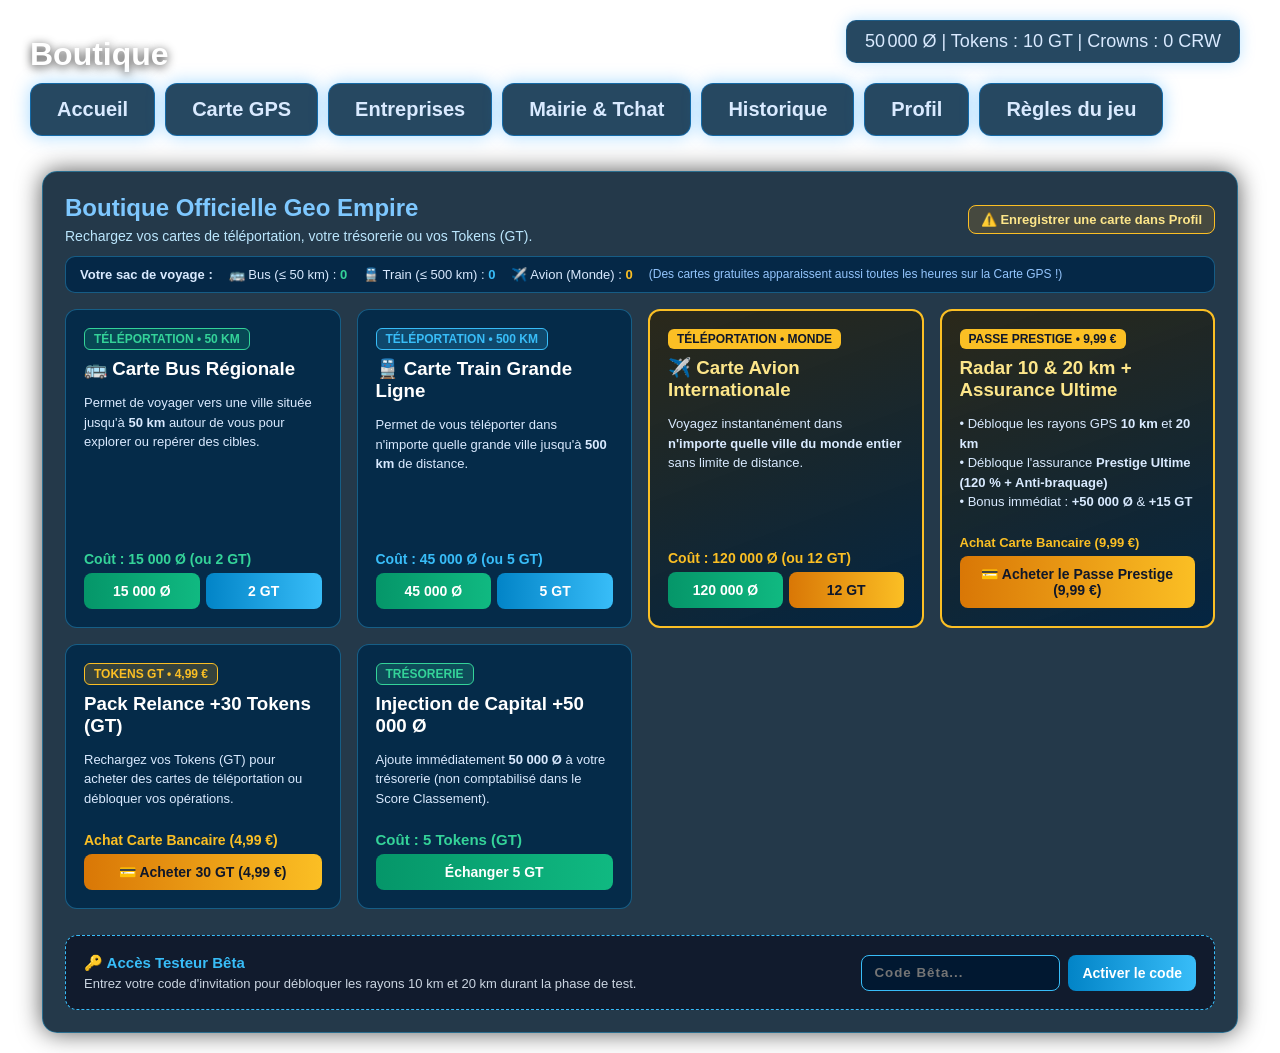
<file: boutique.html>
<!DOCTYPE html>
<html lang="fr">
<head>
    <meta charset="UTF-8">
    <meta name="viewport" content="width=device-width, initial-scale=1.0">
    <title>Geo Empire – Boutique</title>
    <link rel="stylesheet" href="style.css">
    <style>
        .boutique-wrapper {
            max-width: 1150px;
            margin: 20px auto;
            padding: 22px;
            background: rgba(0, 25, 45, 0.86);
            border: 1px solid rgba(56, 189, 248, 0.4);
            border-radius: 15px;
            backdrop-filter: blur(10px);
            color: #d9eaff;
            box-shadow: 0 0 25px rgba(0, 0, 0, 0.65);
        }
        .boutique-grid {
            display: grid;
            grid-template-columns: repeat(auto-fit, minmax(260px, 1fr));
            gap: 16px;
            margin-top: 16px;
        }
        .pack-card {
            background: rgba(0, 42, 75, 0.85);
            border: 1px solid rgba(56, 189, 248, 0.35);
            border-radius: 12px;
            padding: 18px;
            display: flex;
            flex-direction: column;
            justify-content: space-between;
            gap: 10px;
        }
        .pack-card.premium {
            border: 2px solid #fbbf24;
            background: linear-gradient(160deg, rgba(45, 35, 10, 0.75), rgba(0, 35, 65, 0.9));
        }
        .pack-badge {
            display: inline-block;
            padding: 3px 9px;
            border-radius: 6px;
            font-size: 12px;
            font-weight: bold;
            width: fit-content;
        }
        .btn-pack {
            padding: 10px 14px;
            border: none;
            border-radius: 8px;
            background: linear-gradient(90deg, #0284c7, #38bdf8);
            color: #fff;
            font-weight: bold;
            cursor: pointer;
            font-size: 14px;
            margin-top: 6px;
            width: 100%;
        }
        .btn-pack:hover { filter: brightness(1.12); }
        .btn-pack.or { background: linear-gradient(90deg, #d97706, #fbbf24); color: #0f172a; }
        .btn-pack.vert { background: linear-gradient(90deg, #059669, #10b981); }
        .beta-box {
            margin-top: 26px;
            padding: 18px;
            border-radius: 12px;
            background: rgba(15, 23, 42, 0.85);
            border: 1px dashed #38bdf8;
            display: flex;
            flex-wrap: wrap;
            justify-content: space-between;
            align-items: center;
            gap: 14px;
        }
        .beta-form {
            display: flex;
            gap: 8px;
            flex-wrap: wrap;
        }
        .beta-form input {
            padding: 9px 12px;
            border-radius: 8px;
            border: 1px solid #38bdf8;
            background: rgba(0, 25, 50, 0.95);
            color: #fff;
            font-weight: bold;
            letter-spacing: 1px;
        }
    </style>
</head>

<body>

<header style="padding: 15px 30px;">
    <h1 style="color: white; text-shadow: 0 2px 10px rgba(0,0,0,0.8); margin-bottom: 10px;">Boutique</h1>
    <nav style="display: flex; flex-wrap: wrap; gap: 10px;">
        <a href="index.html">Accueil</a>
        <a href="carte.html">Carte GPS</a>
        <a href="entreprises.html">Entreprises</a>
        <a href="mairie.html">Mairie & Tchat</a>
        <a href="historique.html">Historique</a>
        <a href="profil.html">Profil</a>
        <a href="regles.html">Règles du jeu</a>
    </nav>
</header>

<div id="topbar">
    <span id="solde">50 000</span> Ø
    | Tokens : <span id="tokens">10</span> GT
    | Crowns : <span id="crowns">0</span> CRW
</div>

<main class="boutique-wrapper">
    <div style="display:flex; justify-content:space-between; align-items:center; flex-wrap:wrap; gap:10px;">
        <div>
            <h2 style="color: #7ec8ff; margin: 0;">Boutique Officielle Geo Empire</h2>
            <p style="font-size: 14px; color: #bae6fd; margin: 6px 0 0 0;">Rechargez vos cartes de téléportation, votre trésorerie ou vos Tokens (GT).</p>
        </div>
        <div id="info-carte-boutique" style="font-size: 13px;"></div>
    </div>

    <div style="margin-top:12px; padding:10px 14px; background:rgba(0,38,72,0.85); border-radius:10px; border:1px solid rgba(56,189,248,0.35); display:flex; flex-wrap:wrap; gap:16px; font-size:13px;">
        <span><strong>Votre sac de voyage :</strong></span>
        <span>🚌 Bus (≤ 50 km) : <strong id="stock-bus" style="color:#34d399;">0</strong></span>
        <span>🚆 Train (≤ 500 km) : <strong id="stock-train" style="color:#38bdf8;">0</strong></span>
        <span>✈️ Avion (Monde) : <strong id="stock-avion" style="color:#fbbf24;">0</strong></span>
        <span style="color:#93c5fd; font-size:12px;">(Des cartes gratuites apparaissent aussi toutes les heures sur la Carte GPS !)</span>
    </div>

    <div class="boutique-grid">
        <!-- CARTE TELEPORTATION BUS -->
        <div class="pack-card">
            <div>
                <span class="pack-badge" style="background:rgba(16,185,129,0.2); color:#34d399; border:1px solid #34d399;">TÉLÉPORTATION • 50 KM</span>
                <h3 style="margin: 8px 0; color: #fff;">🚌 Carte Bus Régionale</h3>
                <p style="font-size: 13px; line-height: 1.5;">
                    Permet de voyager vers une ville située jusqu'à <strong>50 km</strong> autour de vous pour explorer ou repérer des cibles.
                </p>
            </div>
            <div>
                <div style="font-size: 14px; font-weight: bold; color: #34d399;">Coût : 15 000 Ø (ou 2 GT)</div>
                <div style="display:flex; gap:6px;">
                    <button class="btn-pack vert" data-tp-achat="bus-geo">15 000 Ø</button>
                    <button class="btn-pack" data-tp-achat="bus-gt">2 GT</button>
                </div>
            </div>
        </div>

        <!-- CARTE TELEPORTATION TRAIN -->
        <div class="pack-card">
            <div>
                <span class="pack-badge" style="background:rgba(56,189,248,0.2); color:#38bdf8; border:1px solid #38bdf8;">TÉLÉPORTATION • 500 KM</span>
                <h3 style="margin: 8px 0; color: #fff;">🚆 Carte Train Grande Ligne</h3>
                <p style="font-size: 13px; line-height: 1.5;">
                    Permet de vous téléporter dans n'importe quelle grande ville jusqu'à <strong>500 km</strong> de distance.
                </p>
            </div>
            <div>
                <div style="font-size: 14px; font-weight: bold; color: #38bdf8;">Coût : 45 000 Ø (ou 5 GT)</div>
                <div style="display:flex; gap:6px;">
                    <button class="btn-pack vert" data-tp-achat="train-geo">45 000 Ø</button>
                    <button class="btn-pack" data-tp-achat="train-gt">5 GT</button>
                </div>
            </div>
        </div>

        <!-- CARTE TELEPORTATION AVION -->
        <div class="pack-card premium">
            <div>
                <span class="pack-badge" style="background:#fbbf24; color:#0f172a;">TÉLÉPORTATION • MONDE</span>
                <h3 style="margin: 8px 0; color: #fde68a;">✈️ Carte Avion Internationale</h3>
                <p style="font-size: 13px; line-height: 1.5;">
                    Voyagez instantanément dans <strong>n'importe quelle ville du monde entier</strong> sans limite de distance.
                </p>
            </div>
            <div>
                <div style="font-size: 14px; font-weight: bold; color: #fbbf24;">Coût : 120 000 Ø (ou 12 GT)</div>
                <div style="display:flex; gap:6px;">
                    <button class="btn-pack vert" data-tp-achat="avion-geo">120 000 Ø</button>
                    <button class="btn-pack or" data-tp-achat="avion-gt">12 GT</button>
                </div>
            </div>
        </div>

        <!-- PASSE PRESTIGE -->
        <div class="pack-card premium">
            <div>
                <span class="pack-badge" style="background:#fbbf24; color:#0f172a;">PASSE PRESTIGE • 9,99 €</span>
                <h3 style="margin: 8px 0; color: #fde68a;">Radar 10 & 20 km + Assurance Ultime</h3>
                <p style="font-size: 13px; line-height: 1.5;">
                    • Débloque les rayons GPS <strong>10 km</strong> et <strong>20 km</strong><br>
                    • Débloque l'assurance <strong>Prestige Ultime (120 % + Anti-braquage)</strong><br>
                    • Bonus immédiat : <strong>+50 000 Ø</strong> & <strong>+15 GT</strong>
                </p>
            </div>
            <div>
                <div style="font-size: 13px; font-weight: bold; color: #fbbf24;">Achat Carte Bancaire (9,99 €)</div>
                <button id="btn-pack-premium" class="btn-pack or">💳 Acheter le Passe Prestige (9,99 €)</button>
            </div>
        </div>

        <!-- PACK 30 TOKENS (GT) -->
        <div class="pack-card">
            <div>
                <span class="pack-badge" style="background:rgba(245,158,11,0.2); color:#fbbf24; border:1px solid #fbbf24;">TOKENS GT • 4,99 €</span>
                <h3 style="margin: 8px 0; color: #fff;">Pack Relance +30 Tokens (GT)</h3>
                <p style="font-size: 13px; line-height: 1.5;">
                    Rechargez vos Tokens (GT) pour acheter des cartes de téléportation ou débloquer vos opérations.
                </p>
            </div>
            <div>
                <div style="font-size: 14px; font-weight: bold; color: #fbbf24;">Achat Carte Bancaire (4,99 €)</div>
                <button class="btn-pack or btn-achat-tokens" data-gt="30" data-prix="4,99 €">💳 Acheter 30 GT (4,99 €)</button>
            </div>
        </div>

        <!-- INJECTION DE CAPITAL -->
        <div class="pack-card">
            <div>
                <span class="pack-badge" style="background:rgba(52,211,153,0.2); color:#34d399; border:1px solid #34d399;">TRÉSORERIE</span>
                <h3 style="margin: 8px 0; color: #fff;">Injection de Capital +50 000 Ø</h3>
                <p style="font-size: 13px; line-height: 1.5;">
                    Ajoute immédiatement <strong>50 000 Ø</strong> à votre trésorerie (non comptabilisé dans le Score Classement).
                </p>
            </div>
            <div>
                <div style="font-size: 15px; font-weight: bold; color: #34d399;">Coût : 5 Tokens (GT)</div>
                <button class="btn-pack vert" data-achat="capital-50k">Échanger 5 GT</button>
            </div>
        </div>
    </div>

    <!-- ENCART CODE TESTEUR BÊTA -->
    <div class="beta-box">
        <div>
            <strong style="color: #38bdf8; font-size: 15px;">🔑 Accès Testeur Bêta</strong>
            <div id="statut-beta" style="font-size: 13px; color: #cbd5e1; margin-top: 4px;">
                Entrez votre code d'invitation pour débloquer les rayons 10 km et 20 km durant la phase de test.
            </div>
        </div>
        <div class="beta-form">
            <input type="text" id="input-code-beta" placeholder="Code Bêta...">
            <button id="btn-valider-beta" class="btn-pack" style="margin-top:0; width:auto;">Activer le code</button>
        </div>
    </div>
</main>

<script type="module">
    import { getData, saveData, loadData } from "./js/core/geoData.js";

    const CODE_BETA_VALIDE = "GEO-BETA-2026";

    function logBoutique(texte) {
        const data = getData();
        if (!Array.isArray(data.entreprise.historique)) data.entreprise.historique = [];
        const auteur = data.entreprise.utilisateurActif || data.entreprise.pdg || "Fondateur";
        data.entreprise.historique.unshift({
            date: new Date().toLocaleString("fr-FR"),
            auteur,
            message: texte,
            type: "gain"
        });
    }

    function enregistrerCapitalBoutique(montantGeo) {
        const e = getData().entreprise;
        e.capitalInjecteBoutique = Number(e.capitalInjecteBoutique || 0) + Number(montantGeo || 0);
    }

    function estBetaActif() {
        const e = getData().entreprise;
        return e.betaTesteur === true || localStorage.getItem("geoEmpireBeta") === "1";
    }

    function estPassePrestigeActif() {
        const e = getData().entreprise;
        return e.prestigePack === true || localStorage.getItem("prestigePack") === "true";
    }

    function majAffichage() {
        loadData();
        const e = getData().entreprise;
        if (!e.inventaire) e.inventaire = { carteBus: 0, carteTrain: 0, carteAvion: 0 };

        document.getElementById("solde").textContent = (e.argent || 0).toLocaleString("fr-FR");
        document.getElementById("tokens").textContent = (e.tokens || 0).toLocaleString("fr-FR");
        document.getElementById("crowns").textContent = (e.crowns || 0).toLocaleString("fr-FR");

        document.getElementById("stock-bus").textContent = e.inventaire.carteBus || 0;
        document.getElementById("stock-train").textContent = e.inventaire.carteTrain || 0;
        document.getElementById("stock-avion").textContent = e.inventaire.carteAvion || 0;

        const infoCarte = document.getElementById("info-carte-boutique");
        const cb = e.profil?.carteBancaire;
        if (cb) {
            infoCarte.innerHTML = `<span style="background:rgba(16,185,129,0.16); border:1px solid #34d399; color:#34d399; padding:6px 12px; border-radius:8px; font-weight:bold;">💳 ${cb.reseau} •••• ${cb.derniersChiffres}</span>`;
        } else {
            infoCarte.innerHTML = `<a href="profil.html" style="background:rgba(245,158,11,0.16); border:1px solid #fbbf24; color:#fde68a; padding:6px 12px; border-radius:8px; text-decoration:none; font-weight:bold;">⚠️ Enregistrer une carte dans Profil</a>`;
        }

        const btnPrem = document.getElementById("btn-pack-premium");
        if (estPassePrestigeActif()) {
            btnPrem.textContent = "✓ Passe Prestige Actif";
            btnPrem.disabled = true;
            btnPrem.style.opacity = "0.7";
        }

        const statutBeta = document.getElementById("statut-beta");
        if (estBetaActif()) {
            statutBeta.innerHTML = `<span style="color:#34d399; font-weight:bold;">✓ Accès Testeur Bêta actif : rayons 10 km et 20 km débloqués sur la Carte GPS.</span>`;
        }
    }

    // Achat des cartes de téléportation (Bus / Train / Avion)
    document.querySelectorAll("[data-tp-achat]").forEach(btn => {
        btn.addEventListener("click", () => {
            const e = getData().entreprise;
            if (!e.inventaire) e.inventaire = { carteBus: 0, carteTrain: 0, carteAvion: 0 };
            const code = btn.dataset.tpAchat;

            const tarifs = {
                "bus-geo":   { cle: "carteBus",   nom: "Carte Bus (50 km)",    devise: "geo", prix: 15000 },
                "bus-gt":    { cle: "carteBus",   nom: "Carte Bus (50 km)",    devise: "gt",  prix: 2 },
                "train-geo": { cle: "carteTrain", nom: "Carte Train (500 km)", devise: "geo", prix: 45000 },
                "train-gt":  { cle: "carteTrain", nom: "Carte Train (500 km)", devise: "gt",  prix: 5 },
                "avion-geo": { cle: "carteAvion", nom: "Carte Avion (Monde)",  devise: "geo", prix: 120000 },
                "avion-gt":  { cle: "carteAvion", nom: "Carte Avion (Monde)",  devise: "gt",  prix: 12 }
            };

            const t = tarifs[code];
            if (!t) return;

            if (t.devise === "geo") {
                if ((e.argent || 0) < t.prix) return alert(`Fonds insuffisants (${t.prix.toLocaleString("fr-FR")} Ø requis).`);
                e.argent -= t.prix;
            } else {
                if ((e.tokens || 0) < t.prix) return alert(`Tokens insuffisants (${t.prix} GT requis).`);
                e.tokens -= t.prix;
            }

            e.inventaire[t.cle] = (e.inventaire[t.cle] || 0) + 1;
            logBoutique(`Achat Boutique : +1 ${t.nom}`);
            saveData();
            majAffichage();
            alert(`+1 ${t.nom} ajoutée à votre inventaire ! Rendez-vous sur la Carte GPS pour l'utiliser.`);
        });
    });

    document.getElementById("btn-pack-premium").addEventListener("click", () => {
        const e = getData().entreprise;
        if (estPassePrestigeActif()) return;

        const cb = e.profil?.carteBancaire;
        if (!cb) {
            if (confirm("Aucune carte n'est encore enregistrée sur votre profil. Voulez-vous ouvrir votre Profil pour l'ajouter ?")) {
                window.location.href = "profil.html";
            }
            return;
        }

        if (!confirm(`Confirmer le paiement de 9,99 € avec votre carte ${cb.reseau} •••• ${cb.derniersChiffres} (${cb.titulaire}) ?`)) {
            return;
        }

        e.prestigePack = true;
        localStorage.setItem("prestigePack", "true");
        e.argent = (e.argent || 0) + 50000;
        e.tokens = (e.tokens || 0) + 15;
        enregistrerCapitalBoutique(50000);
        logBoutique(`Achat Passe Prestige via carte •••• ${cb.derniersChiffres} (+50 000 Ø et +15 GT)`);
        saveData();
        majAffichage();
        alert("Passe Prestige activé !");
    });

    document.querySelectorAll(".btn-achat-tokens").forEach(btn => {
        btn.addEventListener("click", () => {
            const e = getData().entreprise;
            const cb = e.profil?.carteBancaire;
            if (!cb) {
                if (confirm("Aucune carte n'est encore enregistrée sur votre profil. Voulez-vous ouvrir votre Profil pour l'ajouter ?")) {
                    window.location.href = "profil.html";
                }
                return;
            }

            const nbGt = Number(btn.dataset.gt || 0);
            const prix = btn.dataset.prix || "";
            if (!confirm(`Confirmer l'achat de +${nbGt} Tokens (GT) pour ${prix} avec votre carte ${cb.reseau} •••• ${cb.derniersChiffres} ?`)) {
                return;
            }

            e.tokens = (e.tokens || 0) + nbGt;
            logBoutique(`Achat Boutique : +${nbGt} Tokens (GT) via carte •••• ${cb.derniersChiffres}`);
            saveData();
            majAffichage();
            alert(`+${nbGt} Tokens (GT) ajoutés à votre compte !`);
        });
    });

    document.querySelectorAll("[data-achat]").forEach(btn => {
        btn.addEventListener("click", () => {
            const e = getData().entreprise;
            const type = btn.dataset.achat;

            if (type === "capital-50k") {
                if ((e.tokens || 0) < 5) return alert("Tokens (GT) insuffisants (5 GT requis).");
                e.tokens -= 5;
                e.argent = (e.argent || 0) + 50000;
                enregistrerCapitalBoutique(50000);
                logBoutique("Échange Boutique : +50 000 Ø contre 5 GT (hors classement)");
            }

            saveData();
            majAffichage();
        });
    });

    document.getElementById("btn-valider-beta").addEventListener("click", () => {
        const saisie = document.getElementById("input-code-beta").value.trim().toUpperCase();
        if (saisie === CODE_BETA_VALIDE) {
            const e = getData().entreprise;
            e.betaTesteur = true;
            localStorage.setItem("geoEmpireBeta", "1");
            logBoutique("Activation de l'accès Testeur Bêta");
            saveData();
            majAffichage();
            alert("Code Bêta validé !");
        } else {
            alert("Code Bêta invalide.");
        }
    });

    majAffichage();
</script>

</body>
</html>
</file>
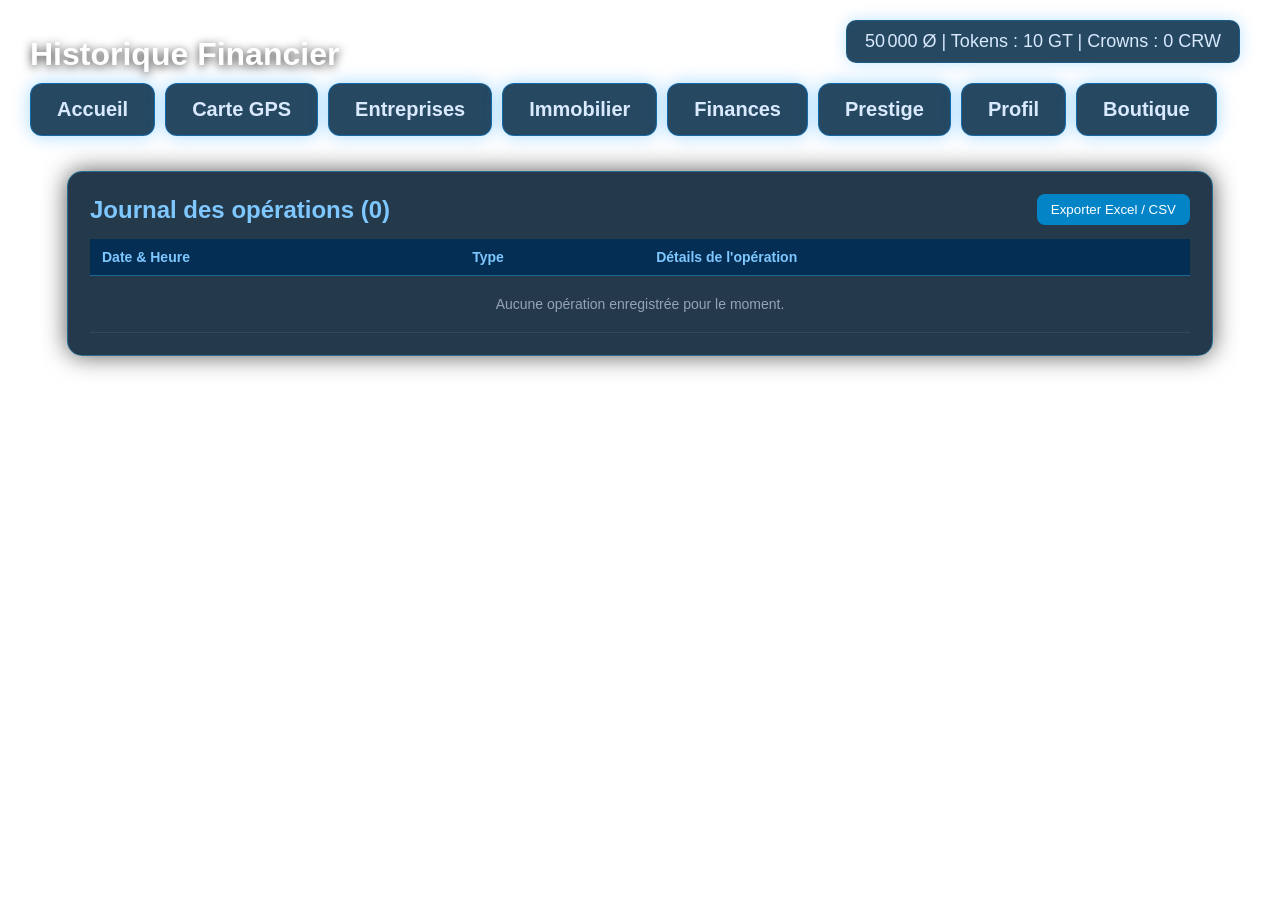
<file: historique.html>
<!DOCTYPE html>
<html lang="fr">
<head>
    <meta charset="UTF-8">
    <meta name="viewport" content="width=device-width, initial-scale=1.0">
    <title>Geo Empire – Historique Financier</title>
    <link rel="stylesheet" href="style.css">
    <style>
        .hist-wrapper {
            max-width: 1100px;
            margin: 20px auto;
            padding: 22px;
            background: rgba(0, 25, 45, 0.86);
            border: 1px solid rgba(56, 189, 248, 0.4);
            border-radius: 15px;
            backdrop-filter: blur(10px);
            color: #d9eaff;
            box-shadow: 0 0 25px rgba(0, 0, 0, 0.65);
        }
        .hist-table {
            width: 100%;
            border-collapse: collapse;
            margin-top: 14px;
            font-size: 14px;
        }
        .hist-table th {
            text-align: left;
            padding: 10px 12px;
            background: rgba(0, 45, 85, 0.9);
            color: #7ec8ff;
            border-bottom: 1px solid rgba(56, 189, 248, 0.4);
        }
        .hist-table td {
            padding: 10px 12px;
            border-bottom: 1px solid rgba(255, 255, 255, 0.08);
        }
        .hist-badge {
            display: inline-block;
            padding: 2px 8px;
            border-radius: 5px;
            font-size: 11px;
            font-weight: bold;
            background: rgba(255, 255, 255, 0.1);
        }
    </style>
</head>

<body>

<header style="padding: 15px 30px;">
    <h1 style="color: white; text-shadow: 0 2px 10px rgba(0,0,0,0.8); margin-bottom: 10px;">Historique Financier</h1>
    <nav style="display: flex; flex-wrap: wrap; gap: 10px;">
        <a href="index.html">Accueil</a>
        <a href="carte.html">Carte GPS</a>
        <a href="entreprises.html">Entreprises</a>
        <a href="immobilier.html">Immobilier</a>
        <a href="finances.html">Finances</a>
        <a href="prestige.html">Prestige</a>
        <a href="profil.html">Profil</a>
        <a href="boutique.html">Boutique</a>
    </nav>
</header>

<div id="topbar">
    <span id="solde">0</span> Ø
    | Tokens : <span id="tokens">0</span> GT
    | Crowns : <span id="crowns">0</span> CRW
</div>

<main class="hist-wrapper">
    <div style="display: flex; justify-content: space-between; align-items: center; flex-wrap: wrap; gap: 10px;">
        <h2 style="color: #7ec8ff; margin: 0;">Journal des opérations (<span id="nb-operations">0</span>)</h2>
        <button id="btn-export-csv" class="premium-btn" style="margin: 0; background: #0284c7;">Exporter Excel / CSV</button>
    </div>

    <div style="overflow-x: auto;">
        <table class="hist-table">
            <thead>
                <tr>
                    <th>Date & Heure</th>
                    <th>Type</th>
                    <th>Détails de l'opération</th>
                </tr>
            </thead>
            <tbody id="tbody-historique"></tbody>
        </table>
    </div>
</main>

<script type="module">
    import { getData } from "./js/core/geoData.js";

    const BADGES = {
        achat: { label: "ACHAT", couleur: "#38bdf8" },
        gain: { label: "RECETTE", couleur: "#34d399" },
        depense: { label: "DÉPENSE", couleur: "#f87171" },
        gestion: { label: "GOUVERNANCE", couleur: "#fbbf24" },
        prestige: { label: "HOLDING / PRESTIGE", couleur: "#c084fc" },
        boutique: { label: "BOUTIQUE", couleur: "#f472b6" },
        info: { label: "INFO", couleur: "#94a3b8" }
    };

    function afficherHistorique() {
        const e = getData().entreprise;

        document.getElementById("solde").textContent = (e.argent || 0).toLocaleString("fr-FR");
        document.getElementById("tokens").textContent = (e.tokens || 0).toLocaleString("fr-FR");
        document.getElementById("crowns").textContent = (e.crowns || 0).toLocaleString("fr-FR");

        const liste = Array.isArray(e.historique) ? e.historique : [];
        document.getElementById("nb-operations").textContent = liste.length;

        const tbody = document.getElementById("tbody-historique");
        if (liste.length === 0) {
            tbody.innerHTML = `<tr><td colspan="3" style="text-align:center; color:#94a3b8; padding:20px;">Aucune opération enregistrée pour le moment.</td></tr>`;
            return;
        }

        tbody.innerHTML = liste.map(item => {
            const cfg = BADGES[item.type] || BADGES.info;
            const texte = item.message || item.texte || "Opération enregistrée";
            return `
                <tr>
                    <td style="white-space:nowrap; color:#94a3b8;">${item.date || "-"}</td>
                    <td><span class="hist-badge" style="color:${cfg.couleur};">${cfg.label}</span></td>
                    <td>${texte}</td>
                </tr>
            `;
        }).join("");
    }

    document.getElementById("btn-export-csv").addEventListener("click", () => {
        const liste = getData().entreprise.historique || [];
        if (liste.length === 0) return alert("Aucune donnée à exporter.");

        let csv = "Date;Type;Details\n";
        liste.forEach(item => {
            const texte = (item.message || item.texte || "").replace(/;/g, ",");
            csv += `${item.date || ""};${item.type || "info"};${texte}\n`;
        });

        const blob = new Blob([csv], { type: "text/csv;charset=utf-8;" });
        const url = URL.createObjectURL(blob);
        const a = document.createElement("a");
        a.href = url;
        a.download = "geo_empire_historique.csv";
        a.click();
        URL.revokeObjectURL(url);
    });

    afficherHistorique();
</script>

</body>
</html>
</file>
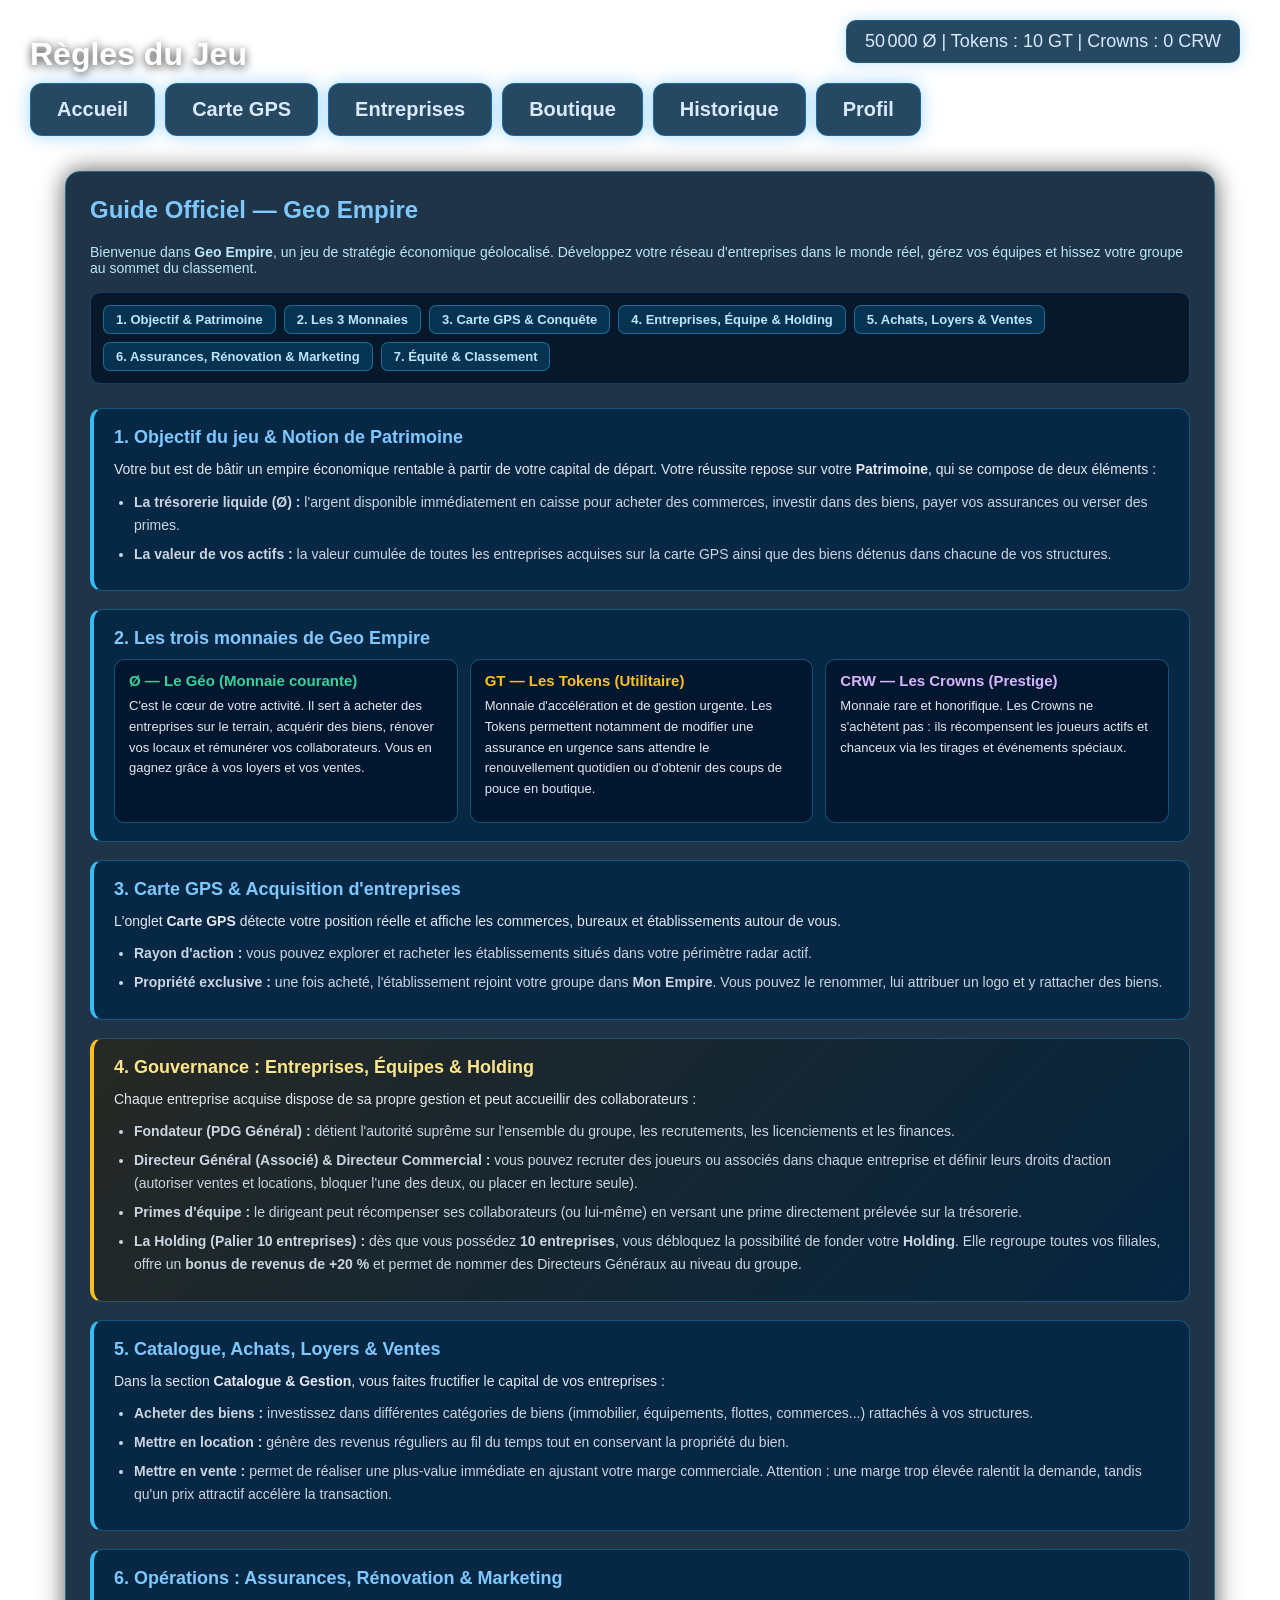
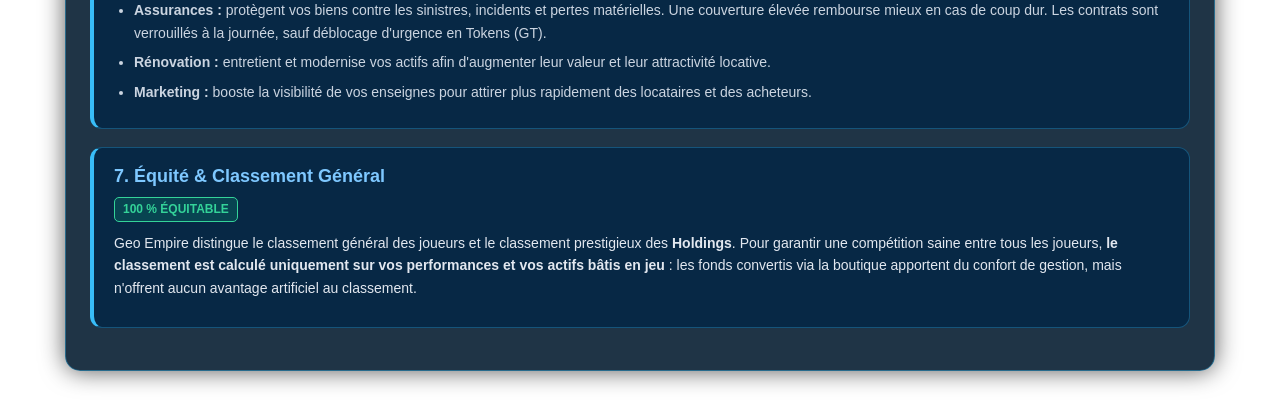
<file: regles.html>
<!DOCTYPE html>
<html lang="fr">
<head>
    <meta charset="UTF-8">
    <meta name="viewport" content="width=device-width, initial-scale=1.0">
    <title>Geo Empire – Règles du Jeu</title>
    <link rel="stylesheet" href="style.css">
    <style>
        .regles-wrapper {
            max-width: 1100px;
            margin: 20px auto 40px auto;
            padding: 24px;
            background: rgba(0, 25, 45, 0.88);
            border: 1px solid rgba(56, 189, 248, 0.4);
            border-radius: 15px;
            backdrop-filter: blur(10px);
            color: #d9eaff;
            box-shadow: 0 0 25px rgba(0, 0, 0, 0.65);
        }
        .regles-sommaire {
            display: flex;
            flex-wrap: wrap;
            gap: 8px;
            margin: 16px 0 24px 0;
            padding: 12px;
            background: rgba(0, 15, 35, 0.75);
            border-radius: 10px;
            border: 1px solid rgba(56, 189, 248, 0.25);
        }
        .regles-sommaire a {
            padding: 6px 12px;
            border-radius: 7px;
            background: rgba(2, 132, 199, 0.25);
            border: 1px solid rgba(56, 189, 248, 0.4);
            color: #bae6fd;
            text-decoration: none;
            font-size: 13px;
            font-weight: bold;
        }
        .regles-sommaire a:hover {
            background: #0284c7;
            color: #fff;
        }
        .regle-section {
            background: rgba(0, 38, 70, 0.78);
            border: 1px solid rgba(56, 189, 248, 0.3);
            border-left: 4px solid #38bdf8;
            border-radius: 12px;
            padding: 18px 20px;
            margin-bottom: 18px;
        }
        .regle-section.or {
            border-left-color: #fbbf24;
            background: linear-gradient(135deg, rgba(45, 32, 8, 0.55), rgba(0, 35, 65, 0.85));
        }
        .regle-section h3 {
            margin: 0 0 10px 0;
            color: #7ec8ff;
            font-size: 18px;
        }
        .regle-section.or h3 {
            color: #fde68a;
        }
        .regle-section p {
            margin: 0 0 10px 0;
            font-size: 14px;
            line-height: 1.6;
            color: #e2e8f0;
        }
        .regle-section ul {
            margin: 0;
            padding-left: 20px;
            font-size: 14px;
            line-height: 1.65;
            color: #cbd5e1;
        }
        .regle-section li {
            margin-bottom: 6px;
        }
        .monnaie-grid {
            display: grid;
            grid-template-columns: repeat(auto-fit, minmax(240px, 1fr));
            gap: 12px;
            margin-top: 10px;
        }
        .monnaie-carte {
            background: rgba(0, 20, 45, 0.85);
            border: 1px solid rgba(56, 189, 248, 0.35);
            border-radius: 10px;
            padding: 12px 14px;
        }
        .tag-info {
            display: inline-block;
            padding: 2px 8px;
            border-radius: 5px;
            font-size: 12px;
            font-weight: bold;
            background: rgba(16, 185, 129, 0.2);
            color: #34d399;
            border: 1px solid #34d399;
        }
    </style>
</head>

<body>

<header style="padding: 15px 30px;">
    <h1 style="color: white; text-shadow: 0 2px 10px rgba(0,0,0,0.8); margin-bottom: 10px;">Règles du Jeu</h1>
    <nav style="display: flex; flex-wrap: wrap; gap: 10px;">
        <a href="index.html">Accueil</a>
        <a href="carte.html">Carte GPS</a>
        <a href="entreprises.html">Entreprises</a>
        <a href="boutique.html">Boutique</a>
        <a href="historique.html">Historique</a>
        <a href="profil.html">Profil</a>
    </nav>
</header>

<div id="topbar">
    <span id="solde">50 000</span> Ø
    | Tokens : <span id="tokens">10</span> GT
    | Crowns : <span id="crowns">0</span> CRW
</div>

<main class="regles-wrapper">
    <h2 style="color: #7ec8ff; margin-top: 0;">Guide Officiel — Geo Empire</h2>
    <p style="font-size: 14px; color: #bae6fd;">
        Bienvenue dans <strong>Geo Empire</strong>, un jeu de stratégie économique géolocalisé. Développez votre réseau d'entreprises dans le monde réel, gérez vos équipes et hissez votre groupe au sommet du classement.
    </p>

    <div class="regles-sommaire">
        <a href="#objectif">1. Objectif & Patrimoine</a>
        <a href="#monnaies">2. Les 3 Monnaies</a>
        <a href="#carte">3. Carte GPS & Conquête</a>
        <a href="#entreprises">4. Entreprises, Équipe & Holding</a>
        <a href="#achats-ventes">5. Achats, Loyers & Ventes</a>
        <a href="#operations">6. Assurances, Rénovation & Marketing</a>
        <a href="#classement">7. Équité & Classement</a>
    </div>

    <!-- 1. OBJECTIF & PATRIMOINE -->
    <section id="objectif" class="regle-section">
        <h3>1. Objectif du jeu & Notion de Patrimoine</h3>
        <p>
            Votre but est de bâtir un empire économique rentable à partir de votre capital de départ. Votre réussite repose sur votre <strong>Patrimoine</strong>, qui se compose de deux éléments :
        </p>
        <ul>
            <li><strong>La trésorerie liquide (Ø) :</strong> l'argent disponible immédiatement en caisse pour acheter des commerces, investir dans des biens, payer vos assurances ou verser des primes.</li>
            <li><strong>La valeur de vos actifs :</strong> la valeur cumulée de toutes les entreprises acquises sur la carte GPS ainsi que des biens détenus dans chacune de vos structures.</li>
        </ul>
    </section>

    <!-- 2. LES 3 MONNAIES -->
    <section id="monnaies" class="regle-section">
        <h3>2. Les trois monnaies de Geo Empire</h3>
        <div class="monnaie-grid">
            <div class="monnaie-carte">
                <strong style="color: #34d399; font-size: 15px;">Ø — Le Géo (Monnaie courante)</strong>
                <p style="margin-top: 6px; font-size: 13px;">
                    C'est le cœur de votre activité. Il sert à acheter des entreprises sur le terrain, acquérir des biens, rénover vos locaux et rémunérer vos collaborateurs. Vous en gagnez grâce à vos loyers et vos ventes.
                </p>
            </div>
            <div class="monnaie-carte">
                <strong style="color: #fbbf24; font-size: 15px;">GT — Les Tokens (Utilitaire)</strong>
                <p style="margin-top: 6px; font-size: 13px;">
                    Monnaie d'accélération et de gestion urgente. Les Tokens permettent notamment de modifier une assurance en urgence sans attendre le renouvellement quotidien ou d'obtenir des coups de pouce en boutique.
                </p>
            </div>
            <div class="monnaie-carte">
                <strong style="color: #d8b4fe; font-size: 15px;">CRW — Les Crowns (Prestige)</strong>
                <p style="margin-top: 6px; font-size: 13px;">
                    Monnaie rare et honorifique. Les Crowns ne s'achètent pas : ils récompensent les joueurs actifs et chanceux via les tirages et événements spéciaux.
                </p>
            </div>
        </div>
    </section>

    <!-- 3. CARTE GPS -->
    <section id="carte" class="regle-section">
        <h3>3. Carte GPS & Acquisition d'entreprises</h3>
        <p>
            L'onglet <strong>Carte GPS</strong> détecte votre position réelle et affiche les commerces, bureaux et établissements autour de vous.
        </p>
        <ul>
            <li><strong>Rayon d'action :</strong> vous pouvez explorer et racheter les établissements situés dans votre périmètre radar actif.</li>
            <li><strong>Propriété exclusive :</strong> une fois acheté, l'établissement rejoint votre groupe dans <strong>Mon Empire</strong>. Vous pouvez le renommer, lui attribuer un logo et y rattacher des biens.</li>
        </ul>
    </section>

    <!-- 4. ENTREPRISES, ÉQUIPE & HOLDING -->
    <section id="entreprises" class="regle-section or">
        <h3>4. Gouvernance : Entreprises, Équipes & Holding</h3>
        <p>
            Chaque entreprise acquise dispose de sa propre gestion et peut accueillir des collaborateurs :
        </p>
        <ul>
            <li><strong>Fondateur (PDG Général) :</strong> détient l'autorité suprême sur l'ensemble du groupe, les recrutements, les licenciements et les finances.</li>
            <li><strong>Directeur Général (Associé) & Directeur Commercial :</strong> vous pouvez recruter des joueurs ou associés dans chaque entreprise et définir leurs droits d'action (autoriser ventes et locations, bloquer l'une des deux, ou placer en lecture seule).</li>
            <li><strong>Primes d'équipe :</strong> le dirigeant peut récompenser ses collaborateurs (ou lui-même) en versant une prime directement prélevée sur la trésorerie.</li>
            <li><strong>La Holding (Palier 10 entreprises) :</strong> dès que vous possédez <strong>10 entreprises</strong>, vous débloquez la possibilité de fonder votre <strong>Holding</strong>. Elle regroupe toutes vos filiales, offre un <strong>bonus de revenus de +20 %</strong> et permet de nommer des Directeurs Généraux au niveau du groupe.</li>
        </ul>
    </section>

    <!-- 5. ACHATS, LOYERS & VENTES -->
    <section id="achats-ventes" class="regle-section">
        <h3>5. Catalogue, Achats, Loyers & Ventes</h3>
        <p>
            Dans la section <strong>Catalogue & Gestion</strong>, vous faites fructifier le capital de vos entreprises :
        </p>
        <ul>
            <li><strong>Acheter des biens :</strong> investissez dans différentes catégories de biens (immobilier, équipements, flottes, commerces...) rattachés à vos structures.</li>
            <li><strong>Mettre en location :</strong> génère des revenus réguliers au fil du temps tout en conservant la propriété du bien.</li>
            <li><strong>Mettre en vente :</strong> permet de réaliser une plus-value immédiate en ajustant votre marge commerciale. Attention : une marge trop élevée ralentit la demande, tandis qu'un prix attractif accélère la transaction.</li>
        </ul>
    </section>

    <!-- 6. OPÉRATIONS -->
    <section id="operations" class="regle-section">
        <h3>6. Opérations : Assurances, Rénovation & Marketing</h3>
        <ul>
            <li><strong>Assurances :</strong> protègent vos biens contre les sinistres, incidents et pertes matérielles. Une couverture élevée rembourse mieux en cas de coup dur. Les contrats sont verrouillés à la journée, sauf déblocage d'urgence en Tokens (GT).</li>
            <li><strong>Rénovation :</strong> entretient et modernise vos actifs afin d'augmenter leur valeur et leur attractivité locative.</li>
            <li><strong>Marketing :</strong> booste la visibilité de vos enseignes pour attirer plus rapidement des locataires et des acheteurs.</li>
        </ul>
    </section>

    <!-- 7. CLASSEMENT -->
    <section id="classement" class="regle-section">
        <h3>7. Équité & Classement Général</h3>
        <p>
            <span class="tag-info">100 % ÉQUITABLE</span>
        </p>
        <p>
            Geo Empire distingue le classement général des joueurs et le classement prestigieux des <strong>Holdings</strong>. Pour garantir une compétition saine entre tous les joueurs, <strong>le classement est calculé uniquement sur vos performances et vos actifs bâtis en jeu</strong> : les fonds convertis via la boutique apportent du confort de gestion, mais n'offrent aucun avantage artificiel au classement.
        </p>
    </section>
</main>

<script type="module">
    import { getData } from "./js/core/geoData.js";

    const e = getData().entreprise;
    document.getElementById("solde").textContent = (e.argent || 0).toLocaleString("fr-FR");
    document.getElementById("tokens").textContent = (e.tokens || 0).toLocaleString("fr-FR");
    document.getElementById("crowns").textContent = (e.crowns || 0).toLocaleString("fr-FR");
</script>

</body>
</html>
</file>
<file: style.css>
/* ===============================
   FOND PREMIUM
   =============================== */

body {
    background-image: url("https://i.postimg.cc/Hs0s4ctB/OIG1.jpg");
    background-size: cover;
    background-position: center;
    background-repeat: no-repeat;
    background-attachment: fixed;
    margin: 0;
    padding: 0;
    font-family: Arial, sans-serif;
}

/* ===============================
   HEADER ACCUEIL
   =============================== */

#header-accueil {
    text-align: center;
    padding: 25px 0;
    color: white;
    font-size: 32px;
    font-weight: bold;
    text-shadow: 0 0 10px rgba(0,0,0,0.6);
}

/* ===============================
   TOPBAR — BLEU FONCÉ LISIBLE
   =============================== */

#topbar {
    position: absolute;
    top: 20px;
    right: 40px;
    text-align: right;
    font-size: 18px;
    color: #d9eaff;

    padding: 10px 18px;
    background: rgba(0, 40, 70, 0.85);
    border-radius: 10px;
    border: 1px solid rgba(0, 150, 255, 0.25);

    backdrop-filter: blur(6px);
    box-shadow: 0 0 15px rgba(0, 150, 255, 0.25);
}

/* ===============================
   CONSOLE CENTRALE
   =============================== */

#console-principale {
    width: 90%;
    max-width: 900px;
    margin: 60px auto;
    padding: 30px;
    background: rgba(0, 40, 70, 0.45);
    border-radius: 14px;
    border: 1px solid rgba(0, 150, 255, 0.25);
    backdrop-filter: blur(12px);
    text-align: center;
    box-shadow: 0 0 25px rgba(0, 150, 255, 0.15);

    display: flex;
    flex-direction: column;
    align-items: center;
}

/* ===============================
   BOUTONS ACCUEIL
   =============================== */

#console-boutons {
    display: flex;
    justify-content: center;
    flex-wrap: wrap;
    gap: 18px;
    margin-bottom: 25px;
}

.btn-console {
    padding: 14px 22px;
    border: none;
    border-radius: 8px;
    font-size: 18px;
    font-weight: bold;
    cursor: pointer;
    text-transform: uppercase;
    transition: 0.25s ease;
    color: white;
    min-width: 180px;
}

.btn-bleu {
    background: rgba(0, 60, 110, 0.9);
}

.btn-console:hover {
    transform: translateY(-4px);
    box-shadow: 0 0 15px rgba(0, 150, 255, 0.4);
}

/* ===============================
   TEXTE D’ACCUEIL
   =============================== */

#console-contenu {
    margin-top: 20px;
    font-size: 18px;
    color: #d9eaff;
}

/* ===============================
   HUD (BILAN RAPIDE)
   =============================== */

#bilan-rapide {
    position: absolute;
    top: 20px;
    right: 40px;
    text-align: right;
    color: #d9eaff;
    font-size: 18px;
    line-height: 1.4;
    padding: 10px 18px;

    background: rgba(0, 40, 70, 0.75);
    border: 1px solid rgba(0, 150, 255, 0.25);
    border-radius: 10px;

    backdrop-filter: blur(6px);
    box-shadow: 0 0 15px rgba(0, 150, 255, 0.25);
}

#bilan-rapide p {
    margin: 0;
    padding: 0;
}

/* ===============================
   PHOTO ENTREPRISE
   =============================== */

.entreprise-photo-frame {
    width: 120px;
    height: 120px;
    border-radius: 12px;
    overflow: hidden;
    background: #1a1a1a;
    border: 2px solid rgba(255,255,255,0.15);
    display: flex;
    align-items: center;
    justify-content: center;
    margin-bottom: 10px;
}

.entreprise-photo-frame img {
    width: 100%;
    height: 100%;
    object-fit: cover;
}

/* ===============================
   MENU ENTREPRISES
   =============================== */

#entreprises-menu {
    display: flex;
    justify-content: center;
    flex-wrap: wrap;
    gap: 14px;
    margin: 25px 0;
}

#entreprises-menu button {
    padding: 16px 26px !important;
    font-size: 20px !important;
    font-weight: bold;
    border-radius: 12px;
    border: 1px solid rgba(0,150,255,0.45);
    background: rgba(0,40,70,0.85);
    color: #d9eaff;
    cursor: pointer;
    transition: 0.25s ease;
    backdrop-filter: blur(8px);
    box-shadow: 0 0 18px rgba(0,150,255,0.35);
}

#entreprises-menu button:hover {
    transform: translateY(-4px);
    box-shadow: 0 0 25px rgba(0,150,255,0.55);
}

/* ===============================
   BOUTON ACCUEIL
   =============================== */

header nav a {
    display: inline-block !important;
    padding: 14px 26px !important;
    font-size: 20px !important;
    font-weight: bold !important;
    border-radius: 12px !important;
    background: rgba(0,40,70,0.85) !important;
    color: #d9eaff !important;
    border: 1px solid rgba(0,150,255,0.45) !important;
    text-decoration: none !important;
    transition: 0.25s ease !important;
    backdrop-filter: blur(8px) !important;
    box-shadow: 0 0 18px rgba(0,150,255,0.35) !important;
}

header nav a:hover {
    transform: translateY(-4px) !important;
    box-shadow: 0 0 25px rgba(0,150,255,0.55) !important;
}

/* ============================================
   BLOC INFORMATIONS ENTREPRISE
   ============================================ */

#entreprise {
    max-width: 600px;
    margin: 30px auto;
    padding: 25px;
    background: rgba(0, 25, 45, 0.75);
    border-radius: 15px;
    border: 1px solid rgba(0,150,255,0.35);
    box-shadow: 0 0 25px rgba(0,150,255,0.25);
    backdrop-filter: blur(8px);
    color: #d9eaff;
    font-size: 18px;
}

#entreprise h2 {
    text-align: center;
    font-size: 26px;
    margin-bottom: 20px;
    color: #7ec8ff;
    text-shadow: 0 0 8px rgba(0,150,255,0.6);
}

#entreprise label {
    display: block;
    margin-top: 15px;
    font-weight: bold;
    color: #aee0ff;
    font-size: 17px;
}

#entreprise input[type="text"],
#entreprise input[type="number"],
#entreprise select {
    width: 100%;
    padding: 12px;
    margin-top: 6px;
    border-radius: 10px;
    border: 1px solid rgba(0,150,255,0.35);
    background: rgba(0,40,70,0.65);
    color: #d9eaff;
    font-size: 17px;
    box-shadow: inset 0 0 8px rgba(0,150,255,0.25);
}

#entreprise button {
    margin-top: 20px;
    width: 100%;
    padding: 14px;
    font-size: 18px;
    font-weight: bold;
    border-radius: 12px;
    background: rgba(0,60,110,0.85);
    color: #d9eaff;
    border: 1px solid rgba(0,150,255,0.45);
    cursor: pointer;
    transition: 0.25s ease;
    box-shadow: 0 0 15px rgba(0,150,255,0.35);
}

#entreprise button:hover {
    transform: translateY(-3px);
    box-shadow: 0 0 25px rgba(0,150,255,0.55);
}
/* ============================================
   ACHETER — TEMPLATE PREMIUM GEO EMPIRE
   ============================================ */

#acheter {
    max-width: 900px;
    margin: 30px auto;
    padding: 20px;
    color: #d9eaff;
}

/* TITRE DE CATÉGORIE */
.categorie-bloc {
    background: rgba(0, 25, 45, 0.75);
    border: 1px solid rgba(0,150,255,0.35);
    border-radius: 15px;
    padding: 20px;
    margin-bottom: 35px;
    box-shadow: 0 0 25px rgba(0,150,255,0.25);
    backdrop-filter: blur(8px);
}

.categorie-bloc h2 {
    font-size: 26px;
    margin-bottom: 20px;
    text-align: center;
    color: #7ec8ff;
    text-shadow: 0 0 8px rgba(0,150,255,0.6);
}

/* CARTE D’UN BIEN */
.bien-item {
    background: rgba(0, 40, 70, 0.65);
    border: 1px solid rgba(0,150,255,0.35);
    border-radius: 12px;
    padding: 18px;
    margin-bottom: 18px;
    box-shadow: 0 0 15px rgba(0,150,255,0.25);
    backdrop-filter: blur(6px);
}

.bien-nom {
    font-size: 22px;
    font-weight: bold;
    color: #aee0ff;
    margin-bottom: 10px;
    text-shadow: 0 0 6px rgba(0,150,255,0.4);
}

.bien-quantite,
.bien-prix {
    font-size: 18px;
    margin-bottom: 6px;
    color: #d9eaff;
}

/* BOUTONS D’ACHAT */
.achat-boutons {
    margin-top: 12px;
    display: flex;
    flex-wrap: wrap;
    gap: 10px;
}

.achat-boutons button {
    padding: 10px 16px;
    font-size: 16px;
    font-weight: bold;
    border-radius: 10px;
    border: 1px solid rgba(0,150,255,0.45);
    background: rgba(0,60,110,0.85);
    color: #d9eaff;
    cursor: pointer;
    transition: 0.25s ease;
    box-shadow: 0 0 12px rgba(0,150,255,0.35);
}

.achat-boutons button:hover {
    transform: translateY(-3px);
    box-shadow: 0 0 20px rgba(0,150,255,0.55);
}
/* ============================================
   ACHETER — SCROLL INTERNE PREMIUM
   ============================================ */

#acheter {
    max-height: 70vh;      /* hauteur visible */
    overflow-y: auto;      /* scroll vertical interne */
    padding-right: 10px;   /* évite que le scroll colle au bord */
    scrollbar-width: thin; /* scroll fin (Firefox) */
}

/* Scrollbar premium (Chrome / Edge) */
#acheter::-webkit-scrollbar {
    width: 8px;
}

#acheter::-webkit-scrollbar-track {
    background: rgba(0, 20, 40, 0.4);
    border-radius: 10px;
}

#acheter::-webkit-scrollbar-thumb {
    background: rgba(0,150,255,0.45);
    border-radius: 10px;
}

#acheter::-webkit-scrollbar-thumb:hover {
    background: rgba(0,150,255,0.65);
}
/* ============================================
   BOUTON CHANGER DE VUE — PREMIUM
   ============================================ */

.btn-switch {
    display: block;
    margin: 0 auto 20px auto;
    padding: 12px 20px;
    font-size: 18px;
    font-weight: bold;
    border-radius: 10px;
    background: rgba(0,60,110,0.85);
    color: #d9eaff;
    border: 1px solid rgba(0,150,255,0.45);
    cursor: pointer;
    transition: 0.25s ease;
    box-shadow: 0 0 15px rgba(0,150,255,0.35);
}

.btn-switch:hover {
    transform: translateY(-3px);
    box-shadow: 0 0 25px rgba(0,150,255,0.55);
}
/* ============================================
   MODE COMPACT — SECOND VISUEL
   ============================================ */

.mode-compact {
    display: flex;
    justify-content: space-between;
    align-items: center;
    padding: 12px;
}

.mode-compact .bien-nom {
    font-size: 18px;
}

.mode-compact .achat-boutons {
    gap: 5px;
}
/* ============================================
   FILTRE DES CATÉGORIES — ACHETER
   ============================================ */

.filtre-acheter {
    display: block;
    margin: 0 auto 20px auto;
    padding: 10px 14px;
    font-size: 18px;
    border-radius: 10px;
    background: rgba(0,40,70,0.85);
    color: #d9eaff;
    border: 1px solid rgba(0,150,255,0.45);
    box-shadow: 0 0 12px rgba(0,150,255,0.35);
    backdrop-filter: blur(6px);
}
#export-acheter {
    margin-bottom: 15px;
}
/* ============================================
   ASSURANCES — MODULE PREMIUM
   ============================================ */

.assurance-bloc {
    background: rgba(0, 25, 45, 0.75);
    border: 1px solid rgba(0,150,255,0.35);
    border-radius: 15px;
    padding: 20px;
    margin-bottom: 35px;
    box-shadow: 0 0 25px rgba(0,150,255,0.25);
    backdrop-filter: blur(8px);
    color: #d9eaff;
}

.assurance-bloc h2 {
    font-size: 26px;
    margin-bottom: 20px;
    text-align: center;
    color: #7ec8ff;
    text-shadow: 0 0 8px rgba(0,150,255,0.6);
}

.assurance-item {
    background: rgba(0, 40, 70, 0.65);
    border: 1px solid rgba(0,150,255,0.35);
    border-radius: 12px;
    padding: 18px;
    margin-bottom: 18px;
    box-shadow: 0 0 15px rgba(0,150,255,0.25);
    backdrop-filter: blur(6px);
}

.assurance-item button {
    padding: 10px 16px;
    font-size: 16px;
    font-weight: bold;
    border-radius: 10px;
    border: 1px solid rgba(0,150,255,0.45);
    background: rgba(0,60,110,0.85);
    color: #d9eaff;
    cursor: pointer;
    transition: 0.25s ease;
    box-shadow: 0 0 12px rgba(0,150,255,0.35);
    margin-right: 10px;
}

.assurance-item button:hover {
    transform: translateY(-3px);
    box-shadow: 0 0 20px rgba(0,150,255,0.55);
}

.assurance-statut {
    font-size: 18px;
    margin-bottom: 10px;
}
/* ============================================
   RENOVATION — MODULE PREMIUM
   ============================================ */

.renov-bloc {
    background: rgba(0, 25, 45, 0.75);
    border: 1px solid rgba(0,150,255,0.35);
    border-radius: 15px;
    padding: 20px;
    margin-bottom: 35px;
    box-shadow: 0 0 25px rgba(0,150,255,0.25);
    backdrop-filter: blur(8px);
    color: #d9eaff;
}

.renov-bloc h2 {
    font-size: 26px;
    margin-bottom: 20px;
    text-align: center;
    color: #7ec8ff;
    text-shadow: 0 0 8px rgba(0,150,255,0.6);
}

.renov-item {
    background: rgba(0, 40, 70, 0.65);
    border: 1px solid rgba(0,150,255,0.35);
    border-radius: 12px;
    padding: 18px;
    margin-bottom: 18px;
    box-shadow: 0 0 15px rgba(0,150,255,0.25);
    backdrop-filter: blur(6px);
}

.renov-niveau {
    font-size: 18px;
    margin-bottom: 10px;
}

.renov-item button {
    padding: 10px 16px;
    font-size: 16px;
    font-weight: bold;
    border-radius: 10px;
    border: 1px solid rgba(0,150,255,0.45);
    background: rgba(0,60,110,0.85);
    color: #d9eaff;
    cursor: pointer;
    transition: 0.25s ease;
    box-shadow: 0 0 12px rgba(0,150,255,0.35);
    margin-right: 10px;
}

.renov-item button:hover {
    transform: translateY(-3px);
    box-shadow: 0 0 20px rgba(0,150,255,0.55);
}
/* ============================================
   PROPRIÉTÉS — STYLE PREMIUM + TEXTE BLANC
   ============================================ */

#proprietes .categorie-bloc {
    background: rgba(0, 25, 45, 0.75);
    border: 1px solid rgba(0,150,255,0.35);
    border-radius: 15px;
    padding: 20px;
    margin-bottom: 35px;
    box-shadow: 0 0 25px rgba(0,150,255,0.25);
    backdrop-filter: blur(8px);
    color: #ffffff !important;
}

#proprietes .categorie-bloc h2 {
    font-size: 26px;
    margin-bottom: 20px;
    text-align: center;
    color: #7ec8ff !important;
    text-shadow: 0 0 8px rgba(0,150,255,0.6);
}

#proprietes .bien-item {
    background: rgba(0, 40, 70, 0.65);
    border: 1px solid rgba(0,150,255,0.35);
    border-radius: 12px;
    padding: 18px;
    margin-bottom: 18px;
    box-shadow: 0 0 15px rgba(0,150,255,0.25);
    backdrop-filter: blur(6px);
    color: #ffffff !important;
}

#proprietes .bien-item * {
    color: #ffffff !important;
}
#personnel {
    padding: 20px;
}

#personnel h2 {
    font-size: 26px;
    margin-bottom: 20px;
    color: #fff;
}

.perso-bloc {
    background: rgba(255, 255, 255, 0.05);
    border: 1px solid rgba(255, 255, 255, 0.15);
    border-radius: 12px;
    padding: 20px;
    max-width: 450px;
    display: flex;
    flex-direction: column;
    gap: 15px;
}

.perso-bloc label {
    font-size: 15px;
    color: #ddd;
    margin-bottom: -8px;
}

.input-text {
    width: 100%;
    padding: 10px 12px;
    border-radius: 8px;
    border: none;
    background: rgba(255, 255, 255, 0.1);
    color: white;
    font-size: 15px;
}

.input-text:focus {
    outline: 2px solid #4da3ff;
}

#perso-save {
    margin-top: 10px;
    padding: 12px;
    border-radius: 10px;
    background: linear-gradient(135deg, #4da3ff, #0066ff);
    border: none;
    color: white;
    font-size: 16px;
    cursor: pointer;
    transition: 0.2s;
}

#perso-save:hover {
    transform: scale(1.03);
    background: linear-gradient(135deg, #6bb4ff, #1a7aff);
}
#personnel .perso-bloc label,
#personnel .perso-bloc input,
#personnel .perso-bloc select {
    color: white;
}
#personnel .perso-bloc {
    background: rgba(0, 80, 160, 0.6);
    padding: 20px;
    border-radius: 10px;
}
#personnel select {
    background: rgba(0, 0, 0, 0.4);
    color: white;
    padding: 8px;
    border-radius: 6px;
    width: 100%;
    font-size: 16px;
}
#personnel select option {
    background: #003a70;
    color: white;
}
#patrimoine .patrimoine-bloc {
    background: rgba(0, 80, 160, 0.6);
    padding: 20px;
    border-radius: 10px;
    color: white;
}

#patrimoine .patrimoine-bloc h3 {
    margin-top: 0;
    color: #ffffff;
}

#patrimoine .patrimoine-bloc p {
    margin: 6px 0;
}
/* ============================
   FINANCES PREMIUM – TABLEAU UNIQUE
   ============================ */

.finances-premium-wrapper {
    width: 1050px;
    margin: 0 auto;
    background: rgba(10, 20, 40, 0.85);
    border: 1px solid #1e3a8a;
    border-radius: 12px;
    padding: 25px;
    box-shadow: 0 0 18px rgba(30, 60, 150, 0.45);
    color: #dbeafe;
}

.finances-premium-wrapper h2 {
    color: #60a5fa;
    font-size: 28px;
    margin-bottom: 20px;
    text-align: center;
}

.finances-table {
    width: 100%;
    border-collapse: collapse;
    margin-top: 10px;
}

.finances-table th,
.finances-table td {
    padding: 10px;
    border-bottom: 1px solid rgba(59, 130, 246, 0.25);
    color: #e2e8f0;
}

.finances-section-header {
    background: #1e3a8a;
    color: #dbeafe;
    font-weight: bold;
    text-align: center;
    padding: 10px;
    border: 1px solid #3b82f6;
}
/* ============================
   PROFIL PREMIUM
   ============================ */

.profil-premium {
    width: 100%;
    background: rgba(10, 20, 40, 0.85);
    border: 1px solid #1e3a8a;
    border-radius: 12px;
    padding: 25px;
    box-shadow: 0 0 18px rgba(30, 60, 150, 0.45);
    color: #dbeafe;
    margin-bottom: 25px;
}

.profil-premium h2 {
    color: #60a5fa;
    font-size: 28px;
    margin-bottom: 20px;
    border-bottom: 1px solid #1e3a8a;
    padding-bottom: 8px;
}

.profil-header {
    display: flex;
    align-items: center;
    gap: 20px;
}

.profil-photo {
    width: 110px;
    height: 110px;
    border-radius: 12px;
    border: 2px solid #3b82f6;
    object-fit: cover;
    box-shadow: 0 0 10px rgba(59, 130, 246, 0.4);
}

.profil-info p {
    margin: 6px 0;
    font-size: 16px;
}

.badge-premium {
    display: inline-block;
    background: #1e40af;
    color: #dbeafe;
    padding: 6px 12px;
    border-radius: 8px;
    border: 1px solid #3b82f6;
    font-size: 14px;
    margin-top: 8px;
}

.profil-section-title {
    background: rgba(30, 58, 138, 0.6);
    color: #93c5fd;
    font-weight: bold;
    padding: 8px 10px;
    border-left: 3px solid #3b82f6;
    margin-top: 25px;
}

.profil-table {
    width: 100%;
    border-collapse: collapse;
    margin-top: 15px;
}

.profil-table th {
    background: #1e3a8a;
    color: #dbeafe;
    padding: 10px;
    text-align: left;
    border-bottom: 1px solid #3b82f6;
}

.profil-table td {
    padding: 8px 10px;
    border-bottom: 1px solid rgba(59, 130, 246, 0.25);
    color: #e2e8f0;
}
.premium-panel {
    border: 2px solid #3aa0ff;
    padding: 20px;
    border-radius: 12px;
    background: rgba(0, 80, 255, 0.08);
    margin-bottom: 20px;
}

.premium-title {
    color: #3aa0ff;
    font-size: 22px;
    margin-bottom: 15px;
}

.premium-box {
    background: rgba(0, 80, 255, 0.12);
    padding: 15px;
    border-radius: 10px;
}

.premium-btn {
    background: #3aa0ff;
    color: white;
    padding: 8px 14px;
    border-radius: 8px;
    border: none;
    cursor: pointer;
    margin-top: 10px;
}

.premium-btn:hover {
    background: #1f7be0;
}
/* ================================
   PREMIUM BLEU — GESTION DES BIENS
   ================================ */

.premium-panel {
    background: linear-gradient(135deg, #0a1e3f, #0f2d63);
    border-radius: 14px;
    padding: 25px;
    margin: 20px auto;
    width: 90%;
    max-width: 1100px;
    color: #d9e6ff;
    box-shadow: 0 0 25px rgba(0, 80, 255, 0.35);
}

.premium-title {
    font-size: 32px;
    font-weight: 700;
    text-align: center;
    margin-bottom: 25px;
    color: #a8c7ff;
    text-shadow: 0 0 10px rgba(120, 170, 255, 0.6);
}

.premium-box {
    display: flex;
    flex-direction: column;
    gap: 25px;
}

/* Catégorie */
.gestion-categorie {
    background: rgba(255, 255, 255, 0.05);
    border: 1px solid rgba(120, 170, 255, 0.25);
    border-radius: 12px;
    padding: 20px;
}

.gestion-categorie h3 {
    font-size: 26px;
    margin-bottom: 15px;
    color: #c7dbff;
    text-shadow: 0 0 6px rgba(120, 170, 255, 0.4);
}

/* Item */
.gestion-item {
    background: rgba(255, 255, 255, 0.08);
    border: 1px solid rgba(120, 170, 255, 0.2);
    border-radius: 10px;
    padding: 15px;
    margin-bottom: 15px;
    display: flex;
    flex-direction: column;
    gap: 12px;
}

.gestion-nom {
    font-size: 22px;
    font-weight: 600;
    color: #ffffff;
}

.gestion-infos {
    display: flex;
    gap: 25px;
    font-size: 18px;
    color: #d0e0ff;
}

/* Actions */
.gestion-actions {
    display: flex;
    flex-wrap: wrap;
    gap: 15px;
    align-items: center;
}

.input-quantite {
    width: 80px;
    padding: 6px;
    border-radius: 6px;
    border: 1px solid #7aa4ff;
    background: rgba(255, 255, 255, 0.1);
    color: #d9e6ff;
}

.slider-prix {
    width: 150px;
}

.prix-affiche {
    font-size: 18px;
    font-weight: 600;
    color: #a8c7ff;
}

/* Boutons */
.btn-tous,
.btn-louer,
.btn-vendre {
    padding: 8px 14px;
    border-radius: 6px;
    border: none;
    cursor: pointer;
    font-weight: 600;
    transition: 0.2s;
}

.btn-tous {
    background: #1a3f7a;
    color: #d9e6ff;
}

.btn-tous:hover {
    background: #25529d;
}

.btn-louer {
    background: #0d7a3f;
    color: white;
}

.btn-louer:hover {
    background: #12a354;
}

.btn-vendre {
    background: #7a0d0d;
    color: white;
}

.btn-vendre:hover {
    background: #a31212;
}

.gestion-boutons-double {
    display: flex;
    gap: 10px;
}
/* ================================
   MARKETING — PREMIUM BLEU
   ================================ */

.marketing-grid {
    display: grid;
    grid-template-columns: repeat(auto-fit, minmax(380px, 1fr));
    gap: 25px;
    padding: 10px;
}

/* Carte client */
.marketing-item {
    background: rgba(255, 255, 255, 0.08);
    border: 1px solid rgba(120, 170, 255, 0.25);
    border-radius: 14px;
    padding: 20px;
    box-shadow: 0 0 15px rgba(0, 80, 255, 0.25);
    backdrop-filter: blur(6px);
}

/* Nom client */
.marketing-nom {
    font-size: 26px;
    font-weight: 700;
    margin-bottom: 10px;
    text-shadow: 0 0 6px rgba(255, 255, 255, 0.3);
}

/* Satisfaction */
.marketing-satisfaction {
    font-size: 20px;
    margin-bottom: 15px;
    color: #d0e0ff;
}

/* Barre de satisfaction */
.satisfaction-bar {
    height: 12px;
    background: rgba(120, 170, 255, 0.15);
    border-radius: 6px;
    overflow: hidden;
    margin-bottom: 15px;
}

.satisfaction-fill {
    height: 100%;
    background: #3aa0ff;
    transition: width 0.3s ease;
}

/* Actions */
.marketing-actions {
    display: flex;
    gap: 12px;
    align-items: center;
}

.marketing-input {
    width: 120px;
    padding: 8px;
    border-radius: 6px;
    border: 1px solid rgba(120, 170, 255, 0.35);
    background: rgba(255, 255, 255, 0.15);
    color: #d9e6ff;
    font-size: 18px;
}

.marketing-btn {
    padding: 8px 16px;
    border-radius: 6px;
    border: none;
    cursor: pointer;
    font-weight: 700;
    background: #1a3f7a;
    color: #d9e6ff;
    transition: 0.2s;
}

.marketing-btn:hover {
    background: #25529d;
}

/* Couleurs entreprises */
.marketing-red    { border-left: 8px solid #ff4d4d; }
.marketing-orange { border-left: 8px solid #ff8c42; }
.marketing-yellow { border-left: 8px solid #ffd93d; }
.marketing-green  { border-left: 8px solid #4caf50; }
.marketing-blue   { border-left: 8px solid #2196f3; }
.marketing-purple { border-left: 8px solid #9c27b0; }

/* Fond d'écran uniquement pour la page entreprises */
body.entreprises-page {
    background-image: url("https://i.postimg.cc/QdbYqVf0/unnamed_(26).jpg");
    background-size: cover;
    background-position: center;
    background-attachment: fixed;
    background-repeat: no-repeat;
}
</file>
